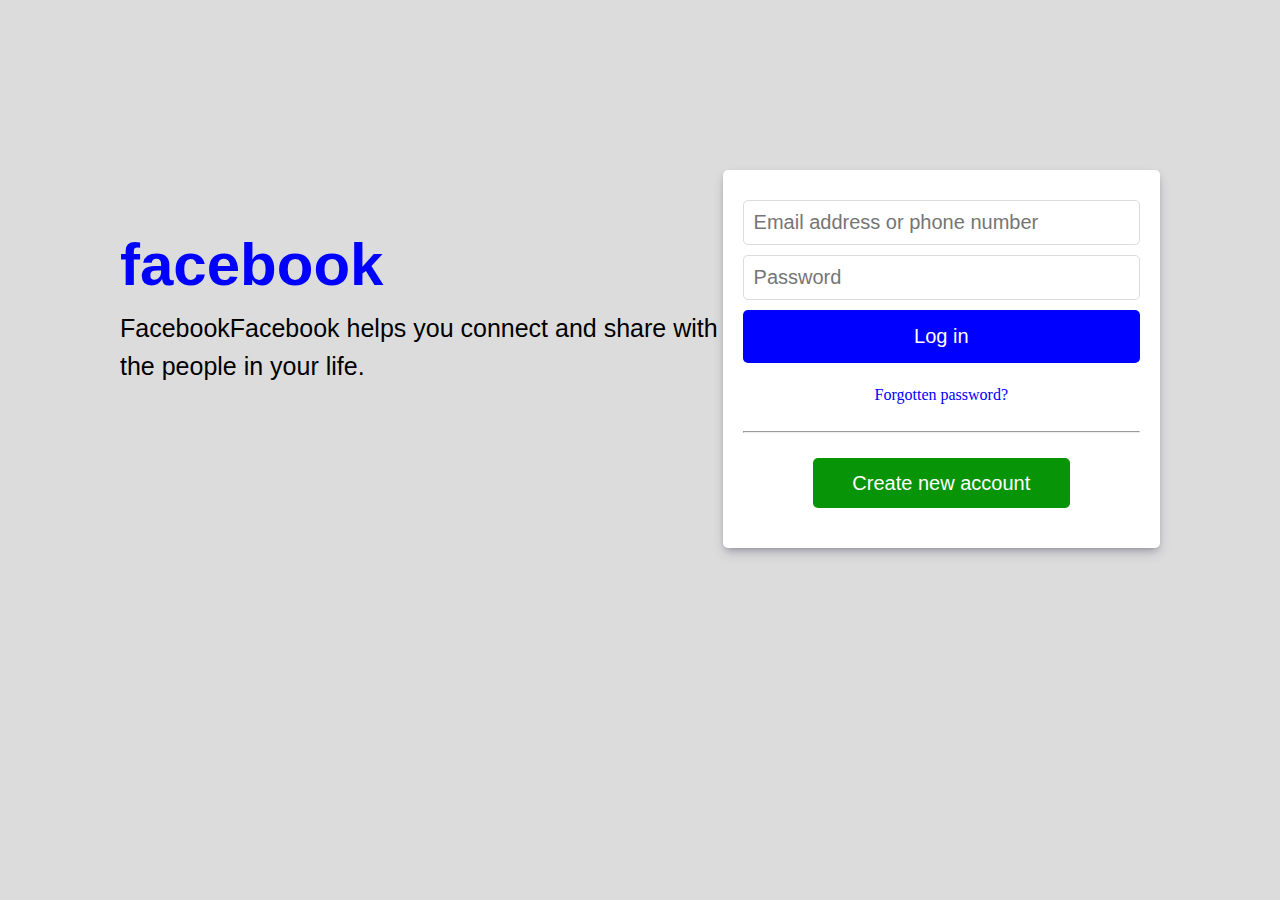
<file: index.html>
<!DOCTYPE html>
<html lang="en">
<head>
    <meta charset="UTF-8">
    <meta name="viewport" content="width=device-width, initial-scale=1.0">
    <title>Document</title>
    <link href="style.css" rel="stylesheet">
</head>
<body>
    <div class="container">
    <form>
      <h1>facebook</h1>
      <p>FacebookFacebook helps you connect and share with the people in your life.</p>
    </form>
    </div>
    <div class="container1">
        <form action="" method="">
            <div>
                <input type="email" name="email" id="name" placeholder="Email address or phone number">
            </div>
            <div>
                <input type="password" name="pass" id="pass" placeholder="Password">
            </div>
                <button type="submit" class="btn-form">Log in</button><br>
                <a href="forgot-password.html" class="fgp-form">Forgotten password?</a><br>
            <hr>
            <a href="" class="cna-form">Create new account</a>
        </form>
    </div>
   
</body>
</html>
</file>
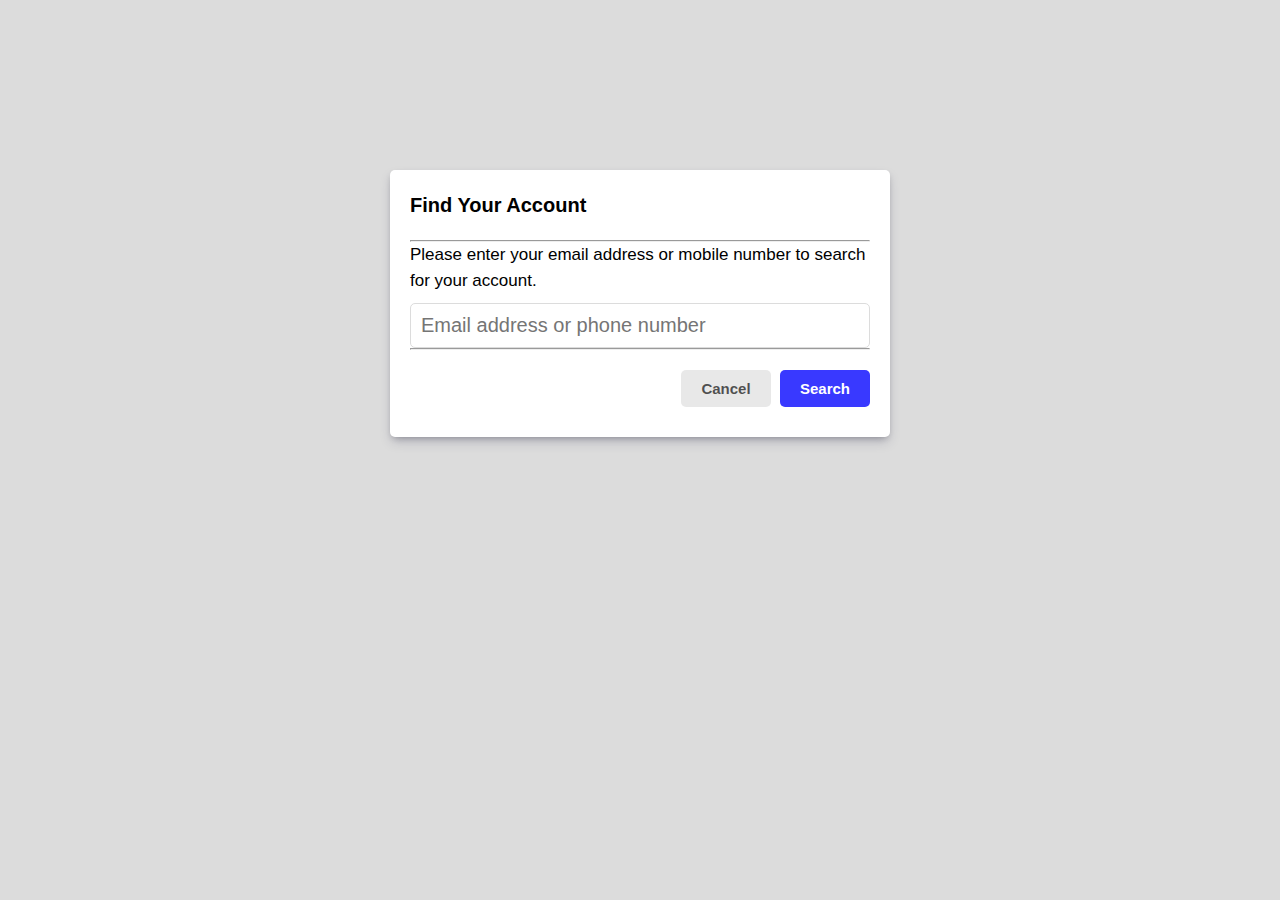
<file: forgot-password.html>
<!DOCTYPE html>
<html lang="en">
<head>
    <meta charset="UTF-8">
    <meta name="viewport" content="width=device-width, initial-scale=1.0">
    <title>Document</title>
    <link href="style.css" rel="stylesheet">
</head>
<body>
    <div class="container-fgp">
        <h2 class="heading">Find Your Account</h2>
        <hr>
        <span class="heading2">Please enter your email address or mobile number to search for your account.</span>
            <form action="" method="">
            <div>
                <input type="email" name="email" id="name" placeholder="Email address or phone number">
            </div>
            <hr>
            <div class="btn-main-form">
            <button type="submit" class="btn-form1">Cancel</button>
            <button type="submit" class="btn-form2">Search</button>
            </div>
        </form>
    </div>
   
</body>
</html>
</file>
<file: style.css>
*{
    margin: 0;
    padding: 0;
    box-sizing: border-box;
}
html{
    background-color: rgb(220, 220, 220);
    background-repeat: no-repeat;
    background-attachment: fixed;
    width: 100%;
    height: 100%;
    padding: 70px 120px 70px 120px;
}
body{
    font-family: 'Times New Roman', Times, serif;
    line-height: 1.5;
    display: flex;
}
h1{
    font-size: 60px;
    color: blue;
    font-family: 'Trebuchet MS', 'Lucida Sans Unicode', 'Lucida Grande', 'Lucida Sans', Arial, sans-serif;
}
p{
    font-size: 25px;
    font-family: 'Trebuchet MS', 'Lucida Sans Unicode', 'Lucida Grande', 'Lucida Sans', Arial, sans-serif;
}
.container{
    margin-top: 150px;
}
.container1{
    width: 600px;
    margin: 100px auto;
    background-color: white;
    padding: 20px;
    border-radius: 5px;
    box-shadow: rgba(50, 50, 93, 0.25) 0px 6px 12px -2px, rgba(0, 0, 0, 0.3) 0px 3px 7px -3px;
}
input{
    width: 100%;
    display: block;
    padding: 10px;
    border-radius: 5px;
    border: 1px solid rgb(220, 220, 220);
    font-size: 20px;
}
input:focus{
    outline: none;
    border: 1px solid blue;
     
}
div{
    margin-top: 10px;
}
.btn-form{
    width: 100%;
    background:blue;
    color: white;
    margin-top: 10px;
    padding: 15px;
    border: none;
    border-radius: 5px;
    outline: none;
    font-size: 20px;
}
.fgp-form{
    display: block;
    margin-top: 20px;
    text-decoration: none;
    text-align: center;
    color: blue;
}
.cna-form{
    font-family: sans-serif;
    display: block;
    text-align: center;
    background: rgb(7, 148, 7);
    color: white;
    margin: 25px 70px 20px 70px;
    padding: 10px;
    border-radius: 5px;
    text-decoration: none;
    font-size: 20px;
}
.container-fgp{
    width: 500px;
    margin: 100px auto;
    background-color: white;
    padding: 20px;
    border-radius: 5px;
    box-shadow: rgba(50, 50, 93, 0.25) 0px 6px 12px -2px, rgba(0, 0, 0, 0.3) 0px 3px 7px -3px;
}
.heading{
    font-family: sans-serif;
    margin-bottom: 20px;
    font-size: 20px;
}
.heading2{
    font-family: sans-serif;
    font-size: 17px;
}
.btn-main-form{
    text-align: right;
    margin: 20px 0 10px 0;
}
.btn-form1{
    width: 90px;
    padding: 10px;
    font-size: 15px;
    font-weight: 600;
    color: rgba(0, 0, 0, 0.667);
    border-radius: 5px;
    border: none;
    margin-right: 5px;
    background-color: rgba(169, 169, 169, 0.265);
}
.btn-form2{
    width: 90px;
    padding: 10px;
    font-size: 15px;
    font-weight: 600;
    color: white;
    border-radius: 5px;
    border: none;
    background-color: rgba(0, 0, 255, 0.776);
}
</file>
